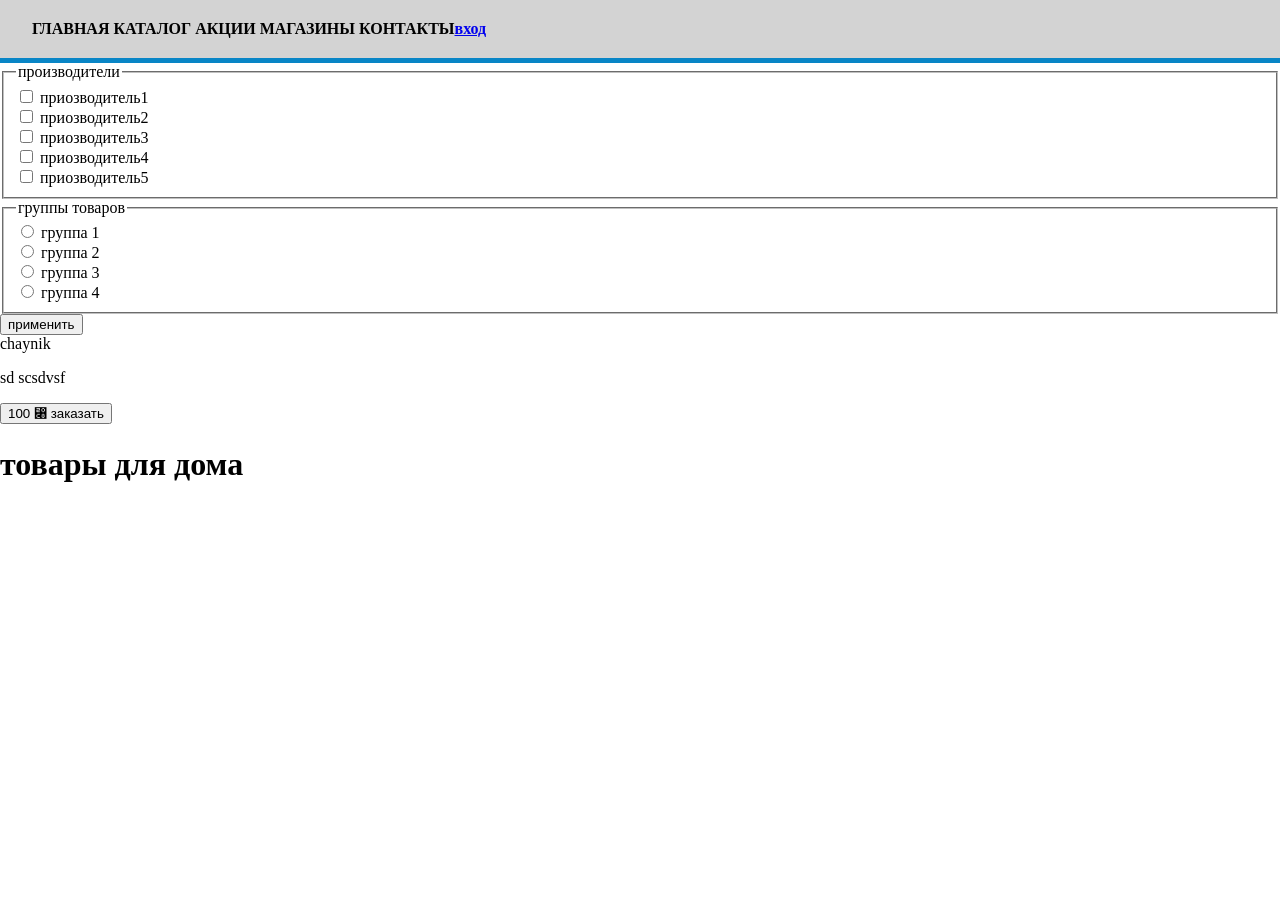
<file: boxmodel/index.html>
<!DOCTYPE html>
<html lang="ru">
<head>
    <meta charset="UTF-8">
    <meta name="viewport" content="width=device-width, initial-scale=1.0">
    <title>интернет магазин</title>
    <link rel="stylesheet" href="style.css">
</head>
<body>
    <header class = "header clearfix">
        <div class="container">
        <nav class = "main-menu">
            <ul>
                <li><a href = "#">главная</a></li>
                <li><a href = "#">каталог</a></li>
                <li><a href = "#"> акции</a></li>
                <li><a href = "#"> магазины</a></li>
                <li><a href = "#">контакты</a></li>
            </ul>
        </nav>
        <div>
            <a href ="#">вход</a>
        </div>
    </div>
    </header>
   <main>
    <aside>
        <form>
            <fieldset>
                <legend>производители</legend>
                <div>
                    <input type = "checkbox" name ="manufacter" id = "manufacter1">
                    <label for="manufacter">приозводитель1</label>
                </div>
                <div>
                    <input type = "checkbox" name ="manufacter" id = "manufacter2">
                    <label for="manufacter">приозводитель2</label>
                </div>
                <div>
                    <input type = "checkbox" name ="manufacter" id = "manufacter3">
                    <label for="manufacter">приозводитель3</label>
                </div>
                <div>
                    <input type = "checkbox" name ="manufacter" id = "manufacter4">
                    <label for="manufacter">приозводитель4</label>
                </div>
                <div>
                    <input type = "checkbox" name ="manufacter" id = "manufacter5">
                    <label for="manufacter">приозводитель5</label>
                </div>
            </fieldset>
            <fieldset>
                <legend>группы товаров</legend>
                <div>
                    <input type = "radio" name = "group" id = "group">
                    <label for="group">группа 1</label>
                </div>
                <div>
                    <input type = "radio" name = "group" id = "group2">
                    <label for="group2">группа 2</label>
                </div>
                <div>
                    <input type = "radio" name = "group" id = "group3">
                    <label for="group3">группа 3</label>
                </div>
                <div>
                    <input type = "radio" name = "group" id = "group4">
                    <label for="group4">группа 4</label>
                </div>
            </fieldset>
            <button>применить</button>
           
        </form>
        <div class ="products-deails">
            <header>chaynik</header>
            <p class = "product-info">
                  sd scsdvsf
            </p>
            <div class = "action">
                <button>
                    <span class = "price"> 100 &#8392;</span>
                    <span class = "buy"> заказать</span>
                </button>
            </div>
        </div> 


    </aside>
    <h1 class = "products-header">товары для дома</h1>
    
</main>

</body>
</html>
</file>
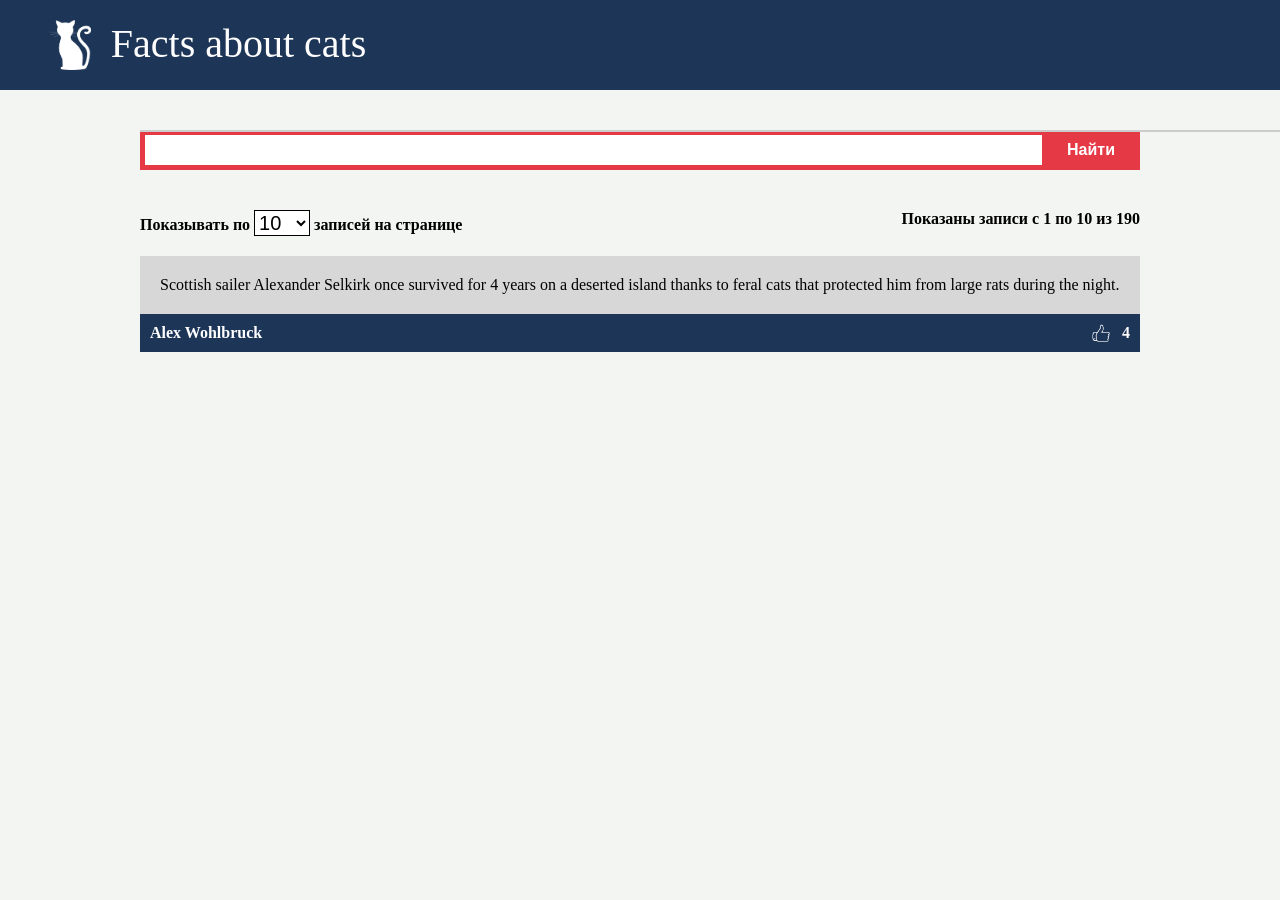
<file: cat-facts/index.html>
<!DOCTYPE html>
<html lang="en">
<head>
    <meta charset="UTF-8">
    <meta name="viewport" content="width=device-width, initial-scale=1.0">
    <title>Cats facts</title>
    <link rel="stylesheet" href="styles.css">
</head>
<body>
    <header class="header">
        <nav>
            <img class="logo" src="images/cat_white.png">
            <div class="title">Facts about cats</div>
        </nav>
    </header>
    <main>
        <div class="container">
            <div class="search-form">
                <input type="text" id="searchField" class="search-field">
                <button class="search-btn">Найти</button>
                <div class="autocomplete-dropdown" id="autocompleteDropdown"></div>
            </div>
            
            <div class="pagination-info">
                <span>
                    Показывать по
                    <select name="per-page" class="per-page-btn">
                        <option>5</option>
                        <option selected>10</option>
                        <option>15</option>
                        <option>20</option>
                        <option>25</option>
                        <option>50</option>
                        <option>100</option>
                    </select>
                    записей на странице
                </span>
                <span class="current-interval-info">
                    Показаны записи с <span class="current-interval-start">1</span> по <span class="current-interval-end">10</span> из <span class="total-count">190</span>
                </span>
            </div>
            <div class="facts-list" data-url="http://cat-facts-api.std-900.ist.mospolytech.ru/facts">
                <div class="facts-list-item">
                    <div class="item-content">
                        Scottish sailer Alexander Selkirk once survived for 4 years on a deserted island thanks to feral cats that protected him
                        from large rats during the night.
                    </div>
                    <div class="item-footer">
                        <div class="author-name">
                            Alex Wohlbruck
                        </div>
                        <div class="upvotes">
                            4
                        </div>
                    </div>
                </div>
            </div>
            <div class="pagination">
            </div>
        </div>
    </main>
    <script src="main.js" defer></script>
</body>
</html>
</file>
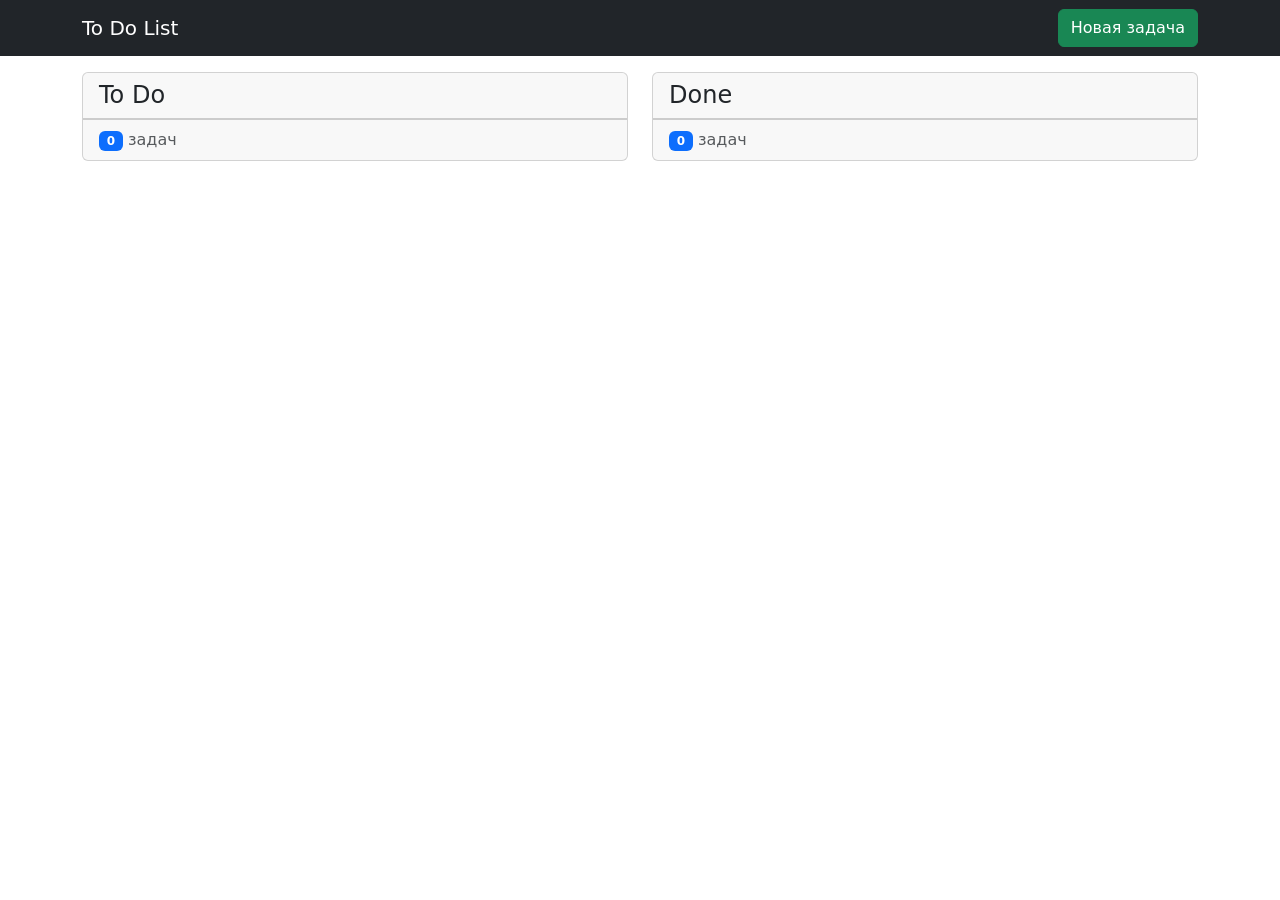
<file: h_w_5/index.html>
<!doctype html>
<html lang="en">

<head>
    <!-- Required meta tags -->
    <meta charset="utf-8">
    <meta name="viewport" content="width=device-width, initial-scale=1">
    <!-- Bootstrap CSS -->
    <link href="https://cdn.jsdelivr.net/npm/bootstrap@5.1.3/dist/css/bootstrap.min.css" rel="stylesheet"
        integrity="sha384-1BmE4kWBq78iYhFldvKuhfTAU6auU8tT94WrHftjDbrCEXSU1oBoqyl2QvZ6jIW3" crossorigin="anonymous">
    <link rel="stylesheet" href="https://stackpath.bootstrapcdn.com/font-awesome/4.7.0/css/font-awesome.min.css">
    <link rel="stylesheet" href="style.css">
    <title>To Do List</title>
</head>

<body>
    <header>
        <nav class="navbar navbar-dark bg-dark">
            <div class="container">
                <a class="navbar-brand" href="#">To Do List</a>
                <button class="btn btn-success" data-bs-toggle="modal" data-bs-target="#ModalAdd">Новая задача</button>
            </div>
        </nav>
    </header>
    <main>
        <div class="container">
            <div class="alerts my-3">
            </div>
            <div class="row">
                <div class="col-md-6 mb-3">
                    <div class="card">
                        <div class="card-header">
                            <h4 class="mb-0">To Do</h4>
                        </div>
                        <div class="card-body p-0">
                            <ul id="to-do-list" class="list-group list-group-flush">
                            </ul>
                        </div>
                        <div class="card-footer">
                            <span class="badge bg-primary tasks-counter">0</span> <span class="text-muted">задач</span>
                        </div>
                    </div>
                </div>
                <div class="col-md-6 mb-3">
                    <div class="card">
                        <div class="card-header">
                            <h4 class="mb-0">Done</h4>
                        </div>
                        <div class="card-body p-0">
                            <ul id="done-list" class="list-group list-group-flush">
                            </ul>
                        </div>
                        <div class="card-footer">
                            <span class="badge bg-primary tasks-counter">0</span> <span class="text-muted">задач</span>
                        </div>
                    </div>
                </div>
            </div>
        </div>
    </main>
    <!-- Modal -->
    <div class="modal" tabindex="-1" id="ModalAdd">
        <div class="modal-dialog">
            <div class="modal-content">
                <div class="modal-header">
                    <h5 class="modal-title">Добавление задачи</h5>
                    <button type="button" class="btn-close" data-bs-dismiss="modal" aria-label="Close"></button>
                </div>
                <div class="modal-body">
                    <form class="mt-3 mt-lg-0">
                        <div class="mb-3">
                            <label class="form-label">Название задачи</label>
                            <input class="form-control" type="text" name="taskName"
                                placeholder="Введите название задачи">
                        </div>
                        <div class="mb-3">
                            <label class="form-label">Описание задачи</label>
                            <textarea class="form-control" name="taskDesc"
                                placeholder="Введите описание сообщения"></textarea>
                        </div>
                        <div class="mb-3">
                            <label class="form-label">Состояние</label>
                            <select class="form-select" aria-label="TaskState" name="taskState">
                                <option value="to-do" selected>ToDo</option>
                                <option value="done">Done</option>
                            </select>
                        </div>
                    </form>
                </div>
                <div class="modal-footer">
                    <button type="button" class="btn btn-secondary" data-bs-dismiss="modal">Отмена</button>
                    <button type="button" class="btn btn-primary" id="task_add"
                        data-bs-dismiss="modal">Добавить</button>
                </div>
            </div>
        </div>
    </div>
    <div class="modal" tabindex="-1" id="ModalEdit">
        <div class="modal-dialog">
            <div class="modal-content">
                <div class="modal-header">
                    <h5 class="modal-title">Редактирование задачи</h5>
                    <button type="button" class="btn-close" data-bs-dismiss="modal" aria-label="Close"></button>
                </div>
                <div class="modal-body">
                    <form class="mt-3 mt-lg-0">
                        <div class="mb-3">
                            <label class="form-label">Название задачи</label>
                            <input class="form-control" type="text" name="taskName"
                                placeholder="Введите название задачи">
                        </div>
                        <div class="mb-3">
                            <label class="form-label">Описание задачи</label>
                            <textarea class="form-control" name="taskDesc"
                                placeholder="Введите описание сообщения"></textarea>
                        </div>
                        <div class="mb-3">
                            <label class="form-label">Состояние</label>
                            <select class="form-select" aria-label="TaskState" name="taskState">
                                <option value="to-do" selected>ToDo</option>
                                <option value="done">Done</option>
                            </select>
                        </div>
                    </form>
                </div>
                <div class="modal-footer">
                    <button type="button" class="btn btn-secondary" data-bs-dismiss="modal">Отмена</button>
                    <button type="button" class="btn btn-primary" id="task_edit"
                        data-bs-dismiss="modal">Сохранить</button>
                </div>
            </div>
        </div>
    </div>
    <div class="modal" tabindex="-1" id="ModalView">
        <div class="modal-dialog">
            <div class="modal-content">
                <div class="modal-header">
                    <h5 class="modal-title">Просмотр задачи</h5>
                    <button type="button" class="btn-close" data-bs-dismiss="modal" aria-label="Close"></button>
                </div>
                <div class="modal-body">
                    <form class="mt-3 mt-lg-0">
                        <div class="mb-3">
                            <label class="form-label">Название задачи</label>
                            <input class="form-control" type="text" name="taskName"
                                placeholder="Введите название задачи" disabled>
                        </div>
                        <div class="mb-3">
                            <label class="form-label">Описание задачи</label>
                            <textarea class="form-control" name="taskDesc" placeholder="Введите описание сообщения"
                                disabled></textarea>
                        </div>
                        <div class="mb-3">
                            <label class="form-label">Состояние</label>
                            <select class="form-select" aria-label="TaskState" name="taskState" disabled>
                                <option value="to-do" selected>ToDo</option>
                                <option value="done">Done</option>
                            </select>
                        </div>
                    </form>
                </div>
                <div class="modal-footer">
                    <button type="button" class="btn btn-secondary" data-bs-dismiss="modal">Отмена</button>
                </div>
            </div>
        </div>
    </div>
    <div class="modal" tabindex="-1" id="ModalDelete">
        <div class="modal-dialog">
            <div class="modal-content">
                <div class="modal-header">
                    <h5 class="modal-title">Просмотр задачи</h5>
                    <button type="button" class="btn-close" data-bs-dismiss="modal" aria-label="Close"></button>
                </div>
                <div class="modal-body">
                    <form class="mt-3 mt-lg-0">
                        <div class="mb-3">
                            <label class="form-label">Название задачи</label>
                            <input class="form-control" type="text" name="taskName"
                                placeholder="Введите название задачи" disabled>
                        </div>
                        <div class="mb-3">
                            <label class="form-label">Описание задачи</label>
                            <textarea class="form-control" name="taskDesc" placeholder="Введите описание сообщения"
                                disabled></textarea>
                        </div>
                        <div class="mb-3">
                            <label class="form-label">Состояние</label>
                            <select class="form-select" aria-label="TaskState" name="taskState" disabled>
                                <option value="to-do" selected>ToDo</option>
                                <option value="done">Done</option>
                            </select>
                        </div>
                    </form>
                </div>
                <div class="modal-footer">
                    <button type="button" class="btn btn-secondary" data-bs-dismiss="modal">Отмена</button>
                    <button type="button" class="btn btn-primary" id="task_delete" data-bs-dismiss="modal">Подтвердить
                        удаление</button>
                </div>
            </div>
        </div>
    </div>
    <!-- Templates -->
    <template id="alert-template">
        <div class="alert alert-dismissible fade show" role="alert">
            <span class="msg">
                <strong>Holy guacamole!</strong> You should check in on some of those fields below.
            </span>
            <button type="button" class="btn-close" data-bs-dismiss="alert" aria-label="Close"></button>
        </div>
    </template>
    <template id="task-template">
        <li class="task list-group-item d-flex">
            <div class="me-auto">
                <span class="task-name">Название задачи</span>
            </div>
            <div class="actions invisible">
                <a class="move-btn move-to-do" title="Переместить в колонку To Do">
                    <i class="fas fa-arrow-left"></i>
                </a>
                <a data-bs-toggle="modal" data-bs-target="#ModalView" data-action="show" title="Посмотреть">
                    <i class="fas fa-eye"></i>
                </a>
                <a data-bs-toggle="modal" data-bs-target="#ModalEdit" data-action="edit" title="Редактировать">
                    <i class="fas fa-edit"></i>
                </a>
                <a data-bs-toggle="modal" data-bs-target="#ModalDelete" title="Удалить">
                    <i class="fas fa-trash-o"></i>
                </a>
                <a class="move-btn move-done" title="Переместить в колонку Done">
                    <i class="fas fa-arrow-right"></i>
                </a>
            </div>
        </li>
    </template>
    <script src="https://cdn.jsdelivr.net/npm/bootstrap@5.1.3/dist/js/bootstrap.bundle.min.js"
        integrity="sha384-ka7Sk0Gln4gmtz2MlQnikT1wXgYsOg+OMhuP+IlRH9sENBO0LRn5q+8nbTov4+1p"
        crossorigin="anonymous"></script>
    <script defer src="main.js"></script>
</body>

</html>
</file>
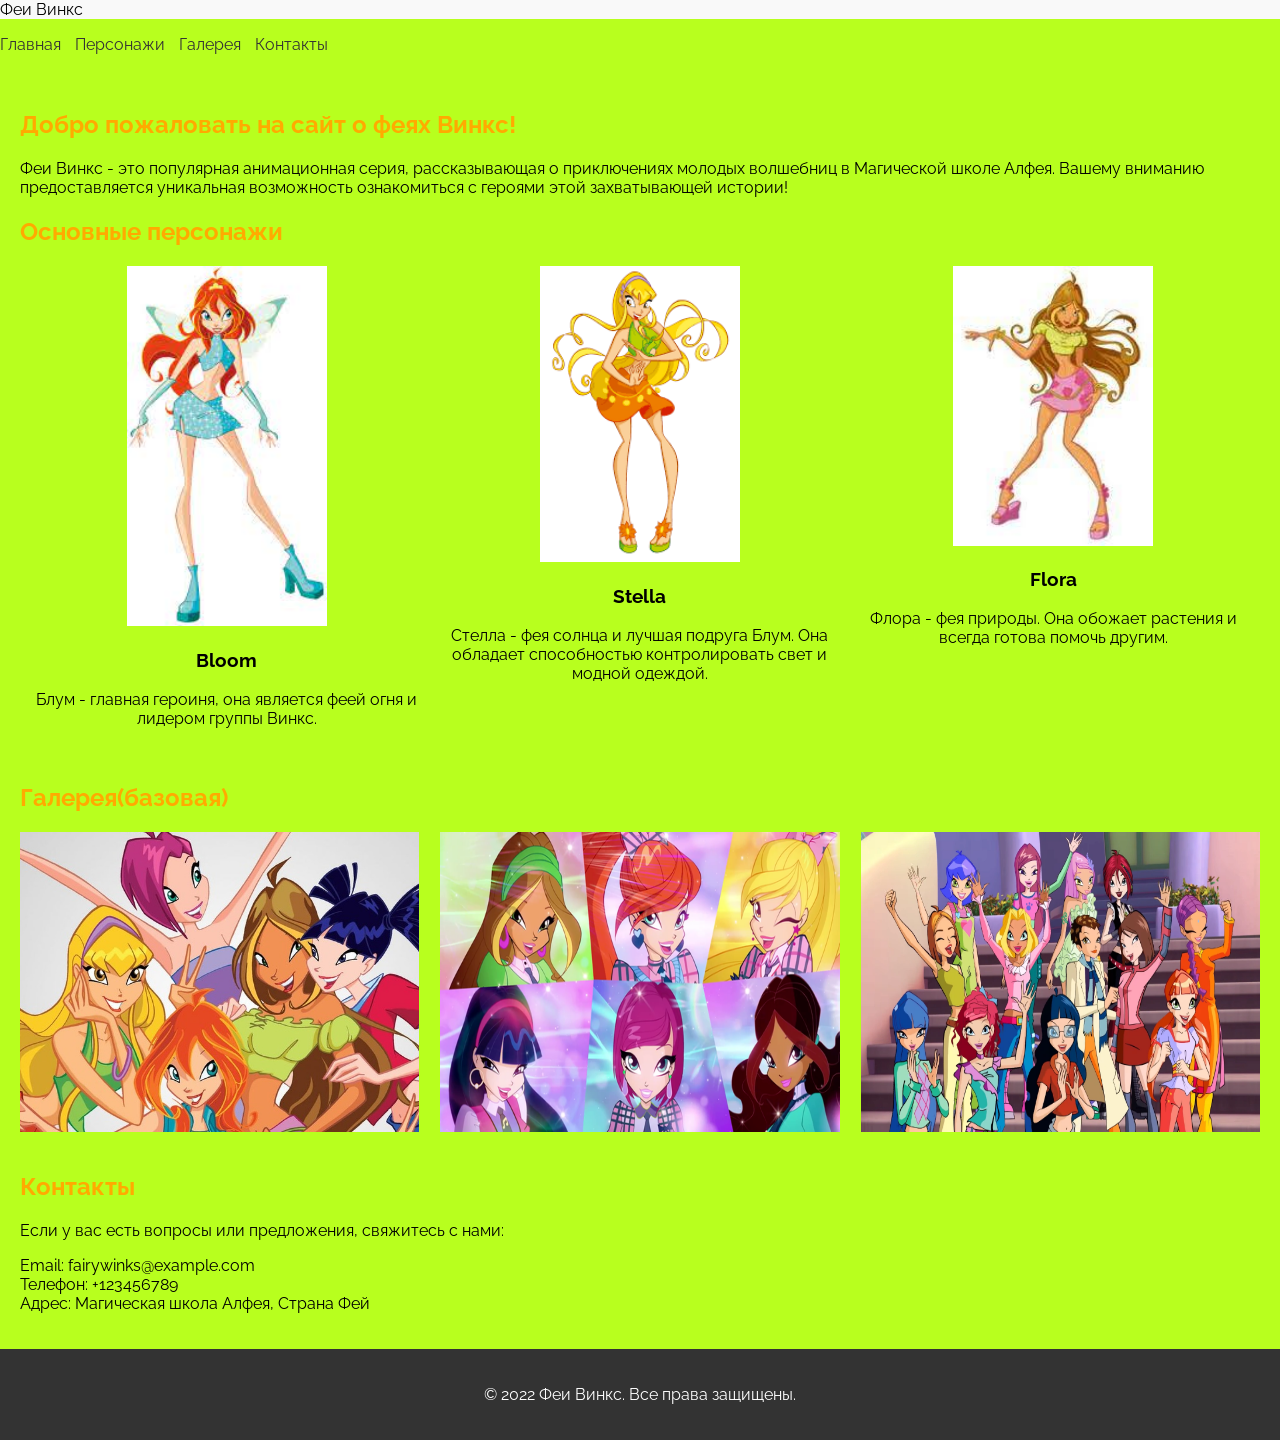
<file: homelaba3/index.html>
<!DOCTYPE html>
<html lang="ru">
<head>
    <meta charset="UTF-8">
    <meta name="viewport" content="width=device-width, initial-scale=1.0">
    <title>Winx</title>
    <link href="https://fonts.googleapis.com/css2?family=Noto+Sans+Glagolitic&family=Raleway:ital,wght@0,100;1,100&family=Ubuntu+Mono:ital@1&display=swap" rel="stylesheet">
    <link rel="stylesheet" href="style.css">  
    <link rel="stylesheet" href="print.css" media="print">
  
    
</head>
<body>
 
    <header>Феи Винкс</header>
    <nav> 
    <!--элемент <nav> определяет отдельную секцию документа, назначение которой 
        oбозначение ссылок навигации (как внутри текущего документа,
     так и ведущих на другую страницу). В качестве примера такой секции можно привести меню, якорные ссылки.-->
        <ul><!--элемент «Неупорядоченный список» -->

            <!--<li> используется для создания элементов списка.-->
                <li><a href="laba3.html">Главная</a></li>
                <li><a href="characters.html">Персонажи</a></li>
                <li><a href="gallery.html">Галерея</a></li>
                <li><a href="contact.html">Контакты</a></li>
        </ul>
    </nav>
    <main>

        <!-- Здесь будет содержимое каждой страницы -->
        <section>
            <h2>Добро пожаловать на сайт о феях Винкс!</h2>
            <p>Феи Винкс - это популярная анимационная серия, рассказывающая о приключениях молодых волшебниц в Магической школе Алфея. Вашему вниманию предоставляется уникальная возможность ознакомиться с героями этой захватывающей истории!</p>
          </section>
          <section>
            <h2>Основные персонажи</h2>
            <ul class="character-list">
              <li>
                <img src="bloom.jpg" alt="Bloom">
                <h3>Bloom</h3>
                <p>Блум - главная героиня, она является феей огня и лидером группы Винкс.</p>
              </li>
              <li>
                <img src="stella.jpg" alt="Stella">
                <h3>Stella</h3>
                <p>Стелла - фея солнца и лучшая подруга Блум. Она обладает способностью контролировать свет и модной одеждой.</p>
              </li>
              <li>
                <img src="flora.jpg" alt="Flora">
                <h3>Flora</h3>
                <p>Флора - фея природы. Она обожает растения и всегда готова помочь другим.</p>
              </li>
            </ul>
          </section>
          <section>
            <h2>Галерея(базовая)</h2>
            <div class="gallery">
              <img src="gallery1.jpg" alt="Image 1">
              <img src="gallery2.jpg" alt="Image 2">
              <img src="gallery3.jpg" alt="Image 3">
              <!-- Добавьте остальные изображения -->
            </div>
          </section>
          <section>
            <h2>Контакты</h2>
            <p>Если у вас есть вопросы или предложения, свяжитесь с нами:</p>
            <ul class="contact-list">
              <li>Email: fairywinks@example.com</li>
              <li>Телефон: +123456789</li>
              <li>Адрес: Магическая школа Алфея, Страна Фей</li>
            </ul>
          </section>


      </main>
    
      <footer><!-- <footer> представляет собой нижний колонтитул (футер, подвал) для своег
        о ближайшего секционного контента или секционного корня. Футер обычно содержит
         информацию об авторе раздела,информацию об авторском праве или ссылки на связанные документы.-->
        <p>© 2022 Феи Винкс. Все права защищены.</p>
      </footer>
    </body>
    </html>
</file>
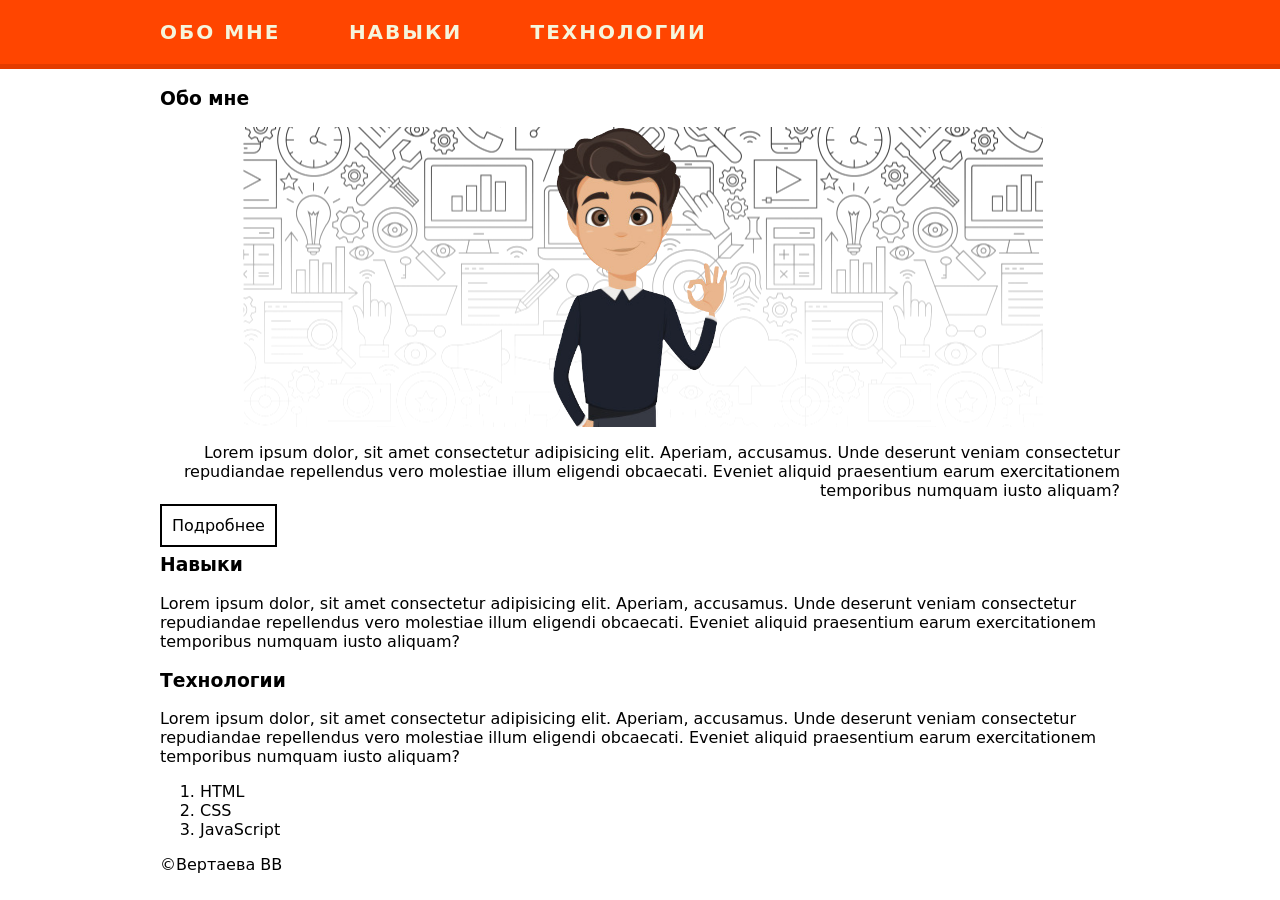
<file: lab1/index.html>
<!DOCTYPE html>
<html lang="ru">

<head>
    <meta charset="utf-8">
    <title>Веб-разработчик</title>
    <link rel="stylesheet" href="style.css">
</head>

<!--при разметке полей учитывать, что есть еще внешние (margin) и внутренние отступы-->
<body>
    <header class="header">
        <!--div - универсальный кирпичик, в нем может быть все, что угодно-->
        <div class="container">
            <nav class="main-menu">
                <ul>
                    <li><a href="#about">Обо мне</a></li> <!--якорные ссылки-->
                    <li><a href="#skills">Навыки</a></li>
                    <li><a href="#tech">Технологии</a></li>
                </ul>
            </nav>
        </div>
    </header>

    <main> <!--все, что тут в стилях (main style = " "), имеет наивысший приоритет-->

        <div class="container">

            <section id = "about"> <!--добавляем идентификатор, чтобы в меню добавить ссылочки-->
                <h3>Обо мне</h3>
                <figure class = "avatar">
                <img src  = "images/person.png" alt = "Person">
            </figure>
                <p style="text-align: right;">Lorem ipsum dolor, sit amet consectetur adipisicing elit. Aperiam, accusamus.
                    Unde deserunt veniam consectetur repudiandae repellendus vero molestiae illum
                    eligendi obcaecati. Eveniet aliquid praesentium earum exercitationem temporibus
                    numquam iusto aliquam?</p>
            </section>
<a class = "btn" href>Подробнее</a>
            <section id = "skills">
                <h3>Навыки</h3>
                <p>Lorem ipsum dolor, sit amet consectetur adipisicing elit. Aperiam, accusamus.
                    Unde deserunt veniam consectetur repudiandae repellendus vero molestiae illum
                    eligendi obcaecati. Eveniet aliquid praesentium earum exercitationem temporibus
                    numquam iusto aliquam?</p>
            </section>
            
            <section id = "tech">
                <h3>Технологии</h3>
                <p>Lorem ipsum dolor, sit amet consectetur adipisicing elit. Aperiam, accusamus.
                    Unde deserunt veniam consectetur repudiandae repellendus vero molestiae illum
                    eligendi obcaecati. Eveniet aliquid praesentium earum exercitationem temporibus
                    numquam iusto aliquam?</p>
                <ol>
                    <li>HTML</li>
                    <li>CSS</li>
                    <li>JavaScript</li>
                </ol>
                <!--чтобы сгенерить список быстро пишем ol>li*3 и нажимаем enter-->
                <!-- это div с 3 секциями внутри: div>section*3 -->
            </section>

        </div>

    </main>
    <footer>
        <div class = "container">
            &copy;Вертаева ВВ
        </div>
       
    </footer>

</body>

</html>
</file>
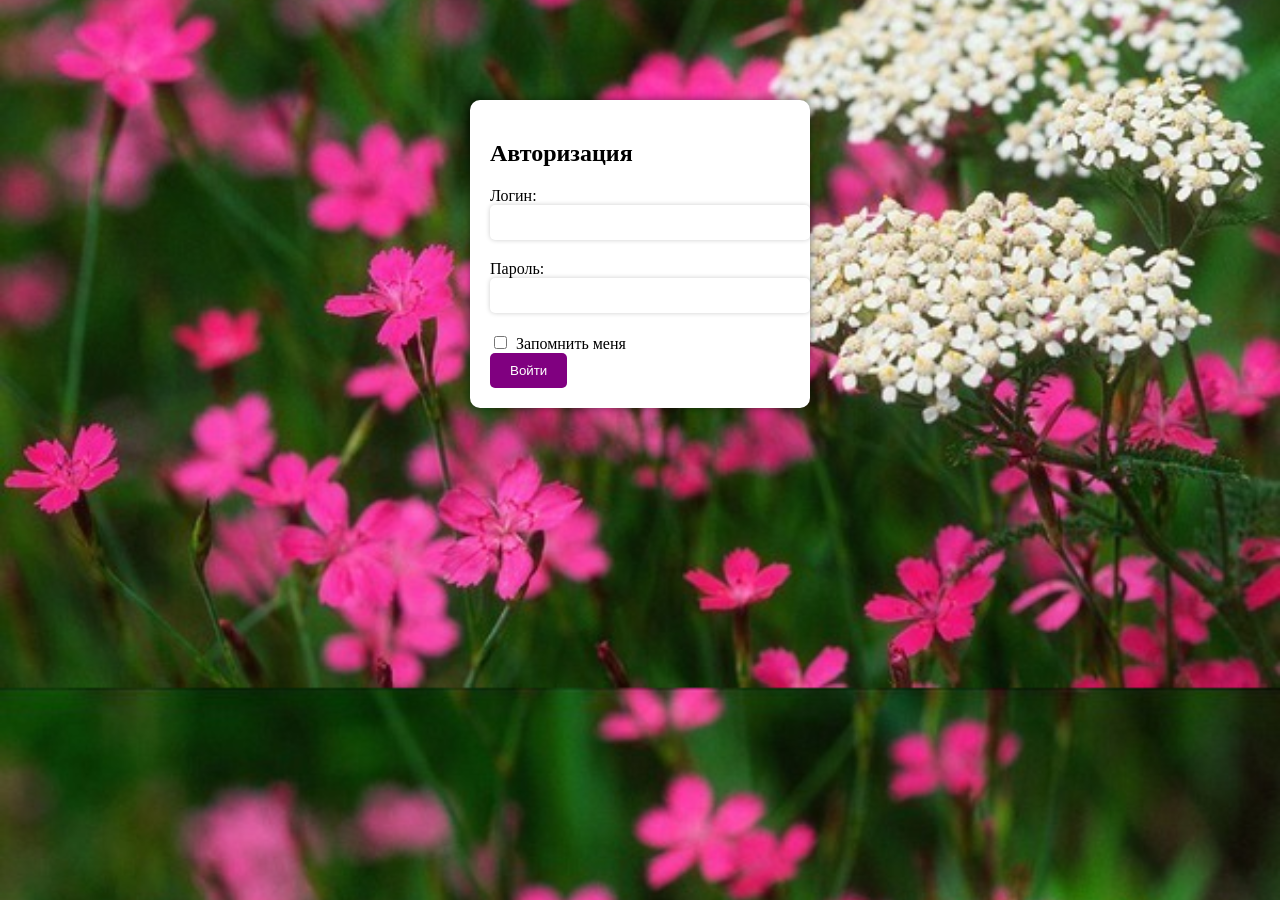
<file: lab2_1/index.html>
<!DOCTYPE html>
<html>
<head>
 <title>Форма аутентификации</title>
 <link rel="stylesheet" href="style.css">
</head>
<body>
 <form>
  <h2>Авторизация</h2>
  <label for="username">Логин:</label><br>
  <input type="text" id="username" name="username"><br>
  <label for="password">Пароль:</label><br>
  <input type="password" id="password" name="password"><br>
  <input type="checkbox" id="remember" name="remember">
  <label for="remember">Запомнить меня</label><br>
  <input type="submit" value="Войти">
 </form>
</body>
</html>
</file>
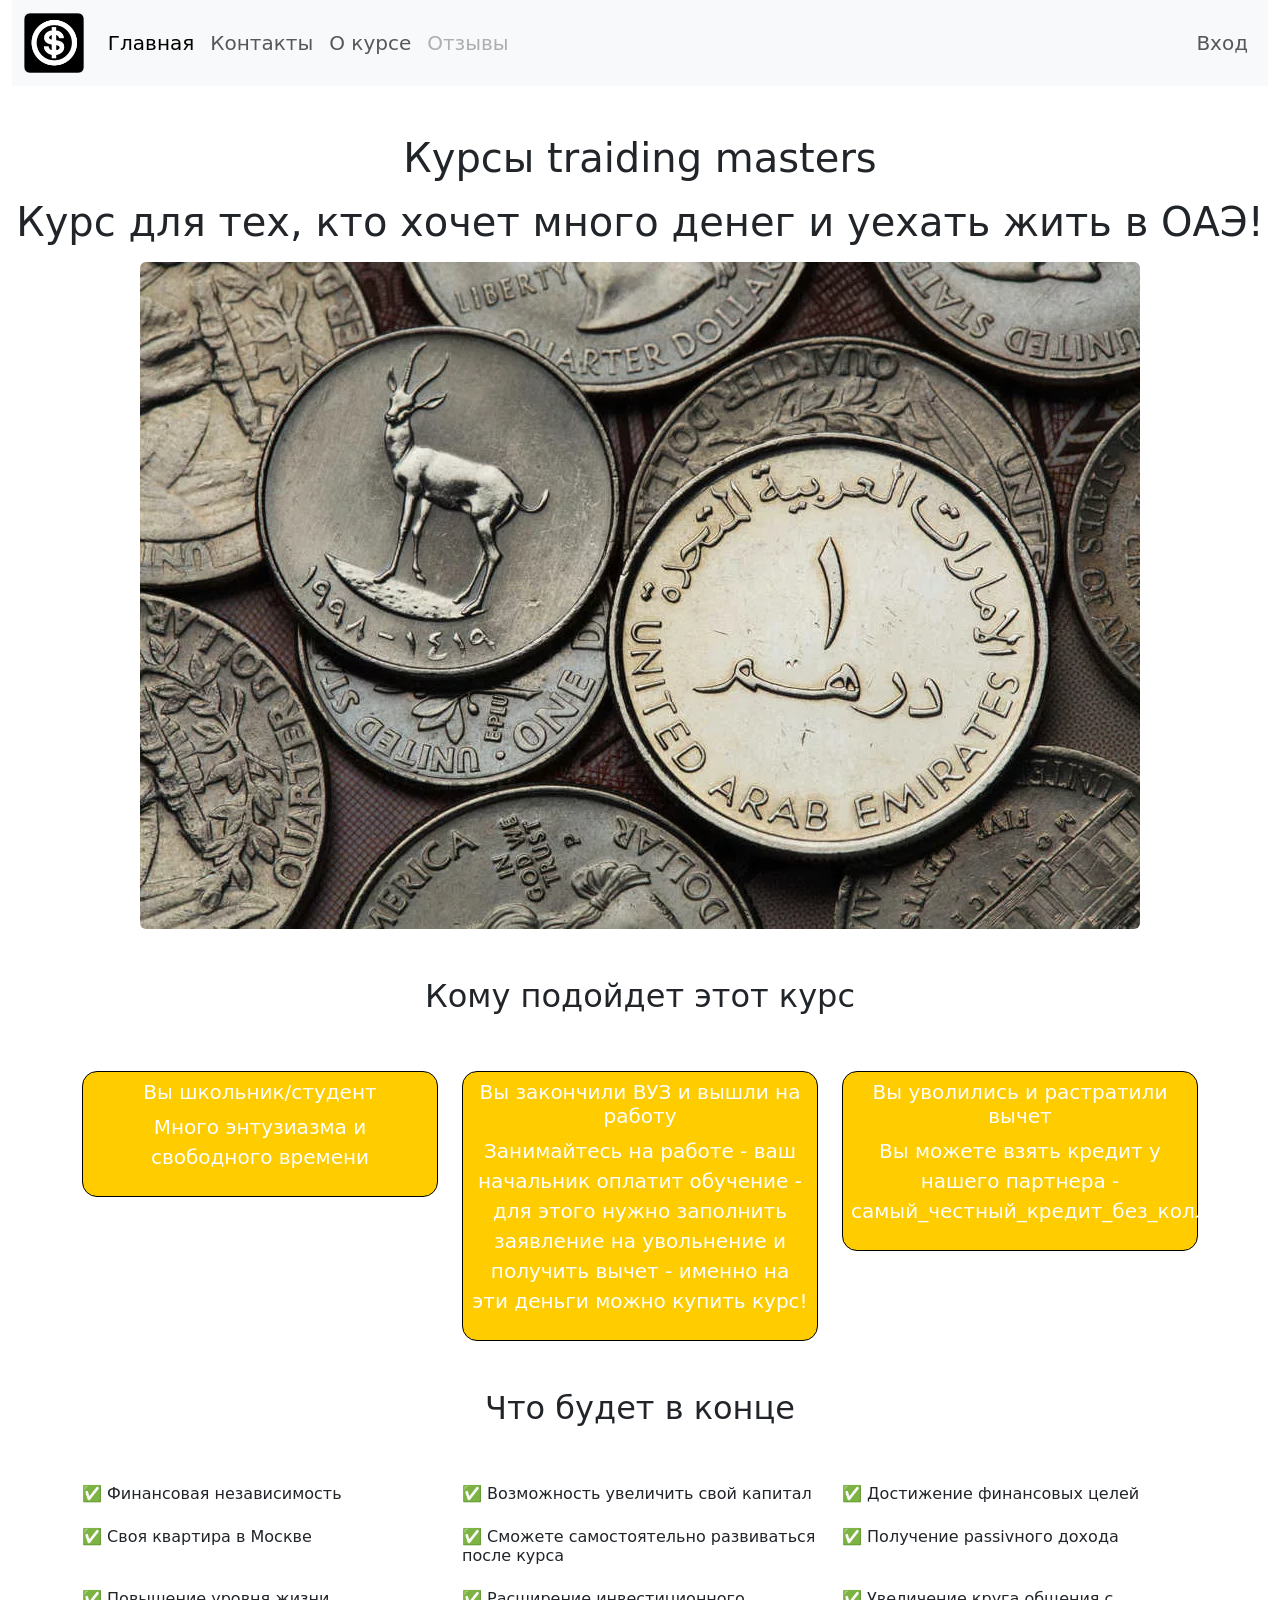
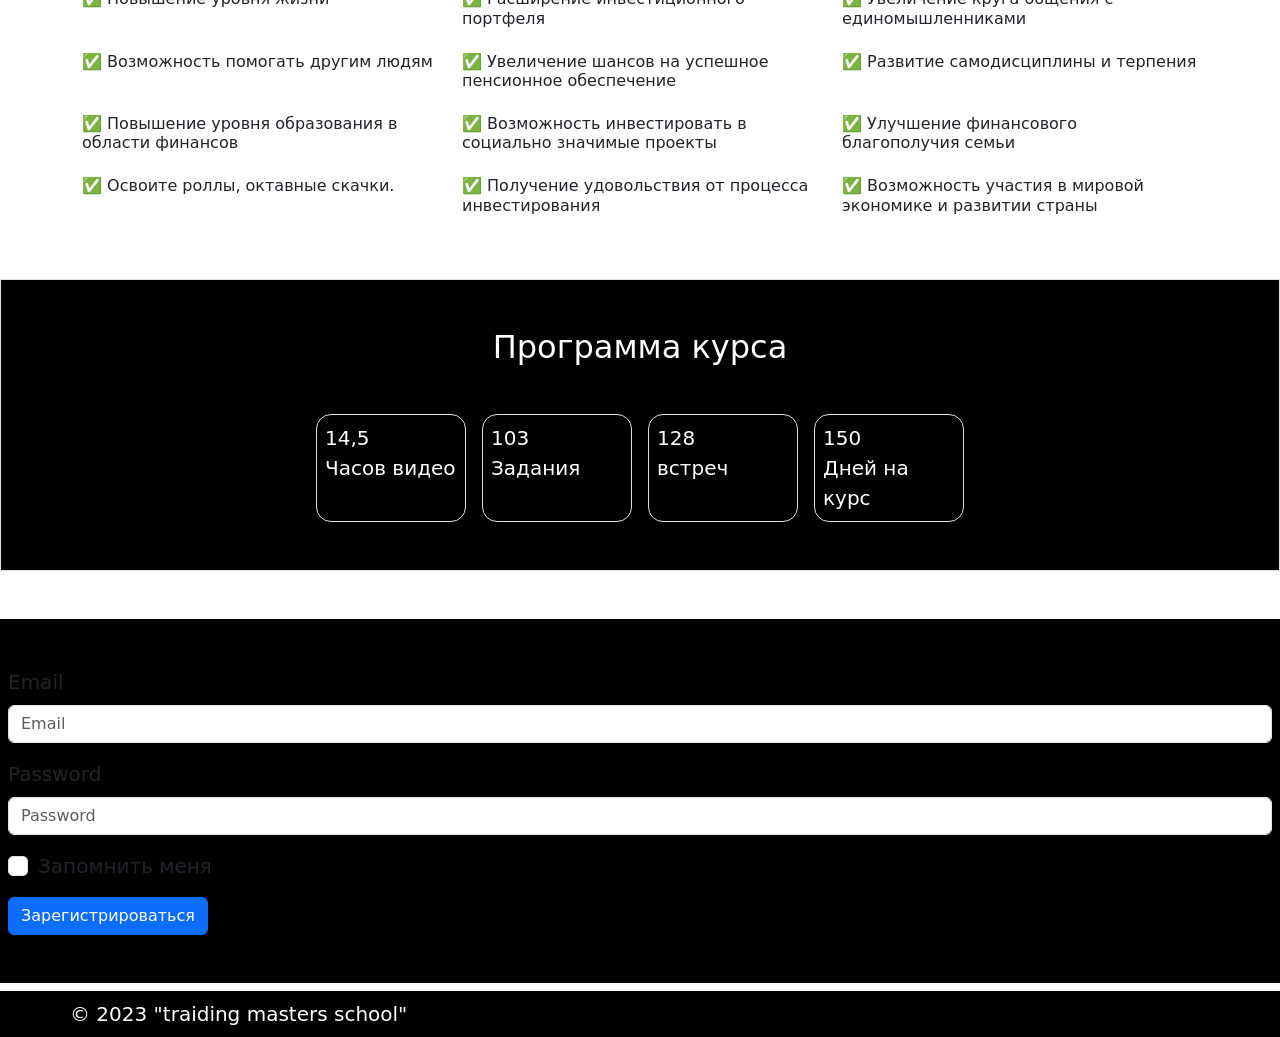
<file: lab6/index.html>
<!DOCTYPE html>
<html lang="en">
<head>
    <meta charset="utf-8">
    <meta name="viewport" content="width=device-width, initial-scale=1">
    <title>traiding masters school</title>
    <link href="https://cdn.jsdelivr.net/npm/bootstrap@5.0.2/dist/css/bootstrap.min.css" rel="stylesheet" integrity="sha384-EVSTQN3/azprG1Anm3QDgpJLIm9Nao0Yz1ztcQTwFspd3yD65VohhpuuCOmLASjC" crossorigin="anonymous">
    <link rel="preconnect" href="https://fonts.googleapis.com">
    <link rel="preconnect" href="https://fonts.gstatic.com" crossorigin>
    <link href="https://fonts.googleapis.com/css2?family=PT+Sans:ital,wght@0,700;1,700&family=Raleway:wght@100;300&family=Roboto&family=Roboto+Slab&display=swap" rel="stylesheet">
    <link rel="stylesheet" href="style.css">

</head>
<body>
    <header class="sticky-top">
        <div class="container-fluid">
            <nav class="navbar navbar-expand-lg navbar-light bg-light">
                <div class="container-fluid">
                    <a href="#" class="navbar-brand">
                        <img src="images/2.png" height="60" alt="CoolBrand">
                    </a>
                    <button type="button" class="navbar-toggler" data-bs-toggle="collapse" data-bs-target="#navbarCollapse">
                        <span class="navbar-toggler-icon"></span>
                    </button>
                    <div class="collapse navbar-collapse" id="navbarCollapse">
                        <div class="navbar-nav">
                            <a href="#" class="nav-item nav-link active">Главная</a>
                            <a href="#" class="nav-item nav-link">Контакты</a>
                            <a href="#" class="nav-item nav-link">О курсе</a>
                            <a href="#" class="nav-item nav-link disabled" tabindex="-1">Отзывы</a>
                        </div>
                        <div class="navbar-nav ms-auto">
                            <a href="#" class="nav-item nav-link">Вход</a>
                        </div>
                    </div>
                </div>
            </nav>
        </div>
    </header>
    <main>
        <section class="product-name">
        <div class="container-fluid">
                <div class="row">
                    <div class="col-md-12 my-5 text-center col-sm text-center">
                    <h1>
                        <p>Курсы traiding masters</p>
                        <p>Курс для тех, кто хочет много денег и уехать жить в ОАЭ!</p>
                    </h1>
                    <img src="images/1.png" class="rounded" alt="1">
                    </div>
                </div>
            </div>
            </section>

            <section class="product-info">
                    <div class="container text-center">
                        <div class="row">
                        <h2>Кому подойдет этот курс</h2>
                        <div class="col-md-4 mt-5">
                            <div class="content-1 border border-black text-white p-2">
                                <h5>Вы школьник/студент</h5>
                                <p>Много энтузиазма и свободного времени</p>
                            </div>
                        </div>
                        <div class="col-md-4 mt-5">
                            <div class="content-2 border border-black text-white p-2">
                                <h5>Вы закончили ВУЗ и вышли на работу</h5>
                                <p>Занимайтесь на работе - ваш начальник оплатит обучение - для этого нужно заполнить заявление на увольнение и получить вычет - именно на эти деньги можно купить курс!</p>
                            </div>
                        </div>
                        <div class="col-md-4 mt-5">
                            <div class="content-3 border border-black text-white p-2">
                                <h5>Вы уволились и растратили вычет</h5>
                                <p>Вы можете взять кредит у нашего партнера - самый_честный_кредит_без_коллекторов_ру</p>
                            </div>
                        </div>
                    </div>
                </div>
            </section>

            <section class="product-info-2">
                <div class="container mt-5">
                    <div class="row">
                        <h2 class="text-center mb-5">Что будет в конце</h2>
                        <div class="col-md-4 my-2">
                            <h6> &#9989; Финансовая независимость</h6>
                        </div>
                        <div class="col-md-4 my-2">
                            <h6> &#9989; Возможность увеличить свой капитал</h6>
                        </div>
                        <div class="col-md-4 my-2">
                            <h6> &#9989; Достижение финансовых целей</h6>
                        </div>
                        <div class="col-md-4 my-2">
                            <h6> &#9989; Своя квартира в Москве</h6>
                        </div>
                        <div class="col-md-4 my-2">
                            <h6> &#9989; Сможете самостоятельно развиваться после курса</h6>
                        </div>
                        <div class="col-md-4 my-2">
                            <h6> &#9989; Получение passivного дохода</h6>
                        </div>
                        <div class="col-md-4 my-2">
                            <h6> &#9989; Повышение уровня жизни</h6>
                        </div>
                        <div class="col-md-4 my-2">
                            <h6> &#9989; Расширение инвестиционного портфеля</h6>
                        </div>
                        <div class="col-md-4 my-2">
                            <h6> &#9989; Увеличение круга общения с единомышленниками</h6>
                        </div>
                        <div class="col-md-4 my-2">
                            <h6> &#9989; Возможность помогать другим людям</h6>
                        </div>
                        <div class="col-md-4 my-2">
                            <h6> &#9989; Увеличение шансов на успешное пенсионное обеспечение</h6>
                        </div>
                        <div class="col-md-4 my-2">
                            <h6> &#9989; Развитие самодисциплины и терпения</h6>
                        </div>
                        <div class="col-md-4 my-2">
                            <h6> &#9989; Повышение уровня образования в области финансов</h6>
                        </div>
                        <div class="col-md-4 my-2">
                            <h6> &#9989; Возможность инвестировать в социально значимые проекты</h6>
                        </div>
                        <div class="col-md-4 my-2">
                            <h6> &#9989; Улучшение финансового благополучия семьи</h6>
                        </div>
                        <div class="col-md-4 my-2">
                            <h6> &#9989; Освоите роллы, октавные скачки.</h6>
                        </div>
                        <div class="col-md-4 my-2">
                            <h6> &#9989; Получение удовольствия от процесса инвестирования
                            </h6>
                        </div>
                        <div class="col-md-4 my-2">
                            <h6> &#9989; Возможность участия в мировой экономике и развитии страны</h6>
                        </div>
                    </div>
                </div>
            </section>

            <section class="course-programme">
                <div class="container-pr mt-5 p-5 border d-flex justify-content-center">
                    <div class="row justify-content-center">
                        <h2 class="text-center mb-5 text-white">Программа курса</h2>
                        <div class="content-pr col-md-3 p-2 mx-2 border text-white col-sm-6">
                            <p class="mb-0">14,5</p>
                            <p class="mb-0">Часов видео</p>
                        </div>
                        <div class="content-pr col-md-3 p-2 mx-2 border text-white col-sm-6">
                            <p class="mb-0">103</p>
                            <p class="mb-0">Задания</p>
                        </div>
                        <div class="content-pr col-md-3 p-2 mx-2 border text-white col-sm-6">
                            <p class="mb-0">128</p>
                            <p class="mb-0">встреч</p>
                        </div>
                        <div class="content-pr col-md-3 p-2 mx-2 border text-white col-sm-6">
                            <p class="mb-0">150</p>
                            <p class="mb-0">Дней на курс</p>
                        </div>
                    </div>
                    <!-- <button type="button">Записаться на курс</button> -->
                </div>
            </section>

            <form class="mt-5 py-5 px-2">
                <div class="mb-3">
                    <label class="form-label" for="inputEmail">Email</label>
                    <input type="email" class="form-control" id="inputEmail" placeholder="Email">
                </div>
                <div class="mb-3">
                    <label class="form-label" for="inputPassword">Password</label>
                    <input type="password" class="form-control" id="inputPassword" placeholder="Password">
                </div>
                <div class="mb-3">
                    <div class="form-check">
                        <input class="form-check-input" type="checkbox" id="checkRemember">
                        <label class="form-check-label" for="checkRemember">Запомнить меня</label>
                    </div>
                </div>
                <button type="submit" class="btn btn-primary">Зарегистрироваться</button>
            </form>
    </main>
    <script src="https://cdn.jsdelivr.net/npm/bootstrap@5.0.2/dist/js/bootstrap.bundle.min.js" integrity="sha384-MrcW6ZMFYlzcLA8Nl+NtUVF0sA7MsXsP1UyJoMp4YLEuNSfAP+JcXn/tWtIaxVXM" crossorigin="anonymous"></script>
</body>

<footer class="footer mt-2 p-2 text-white">
    
    <div class="container p-0">
        &copy; 2023 "traiding masters school"
    </div>
</footer>
</html>
</file>
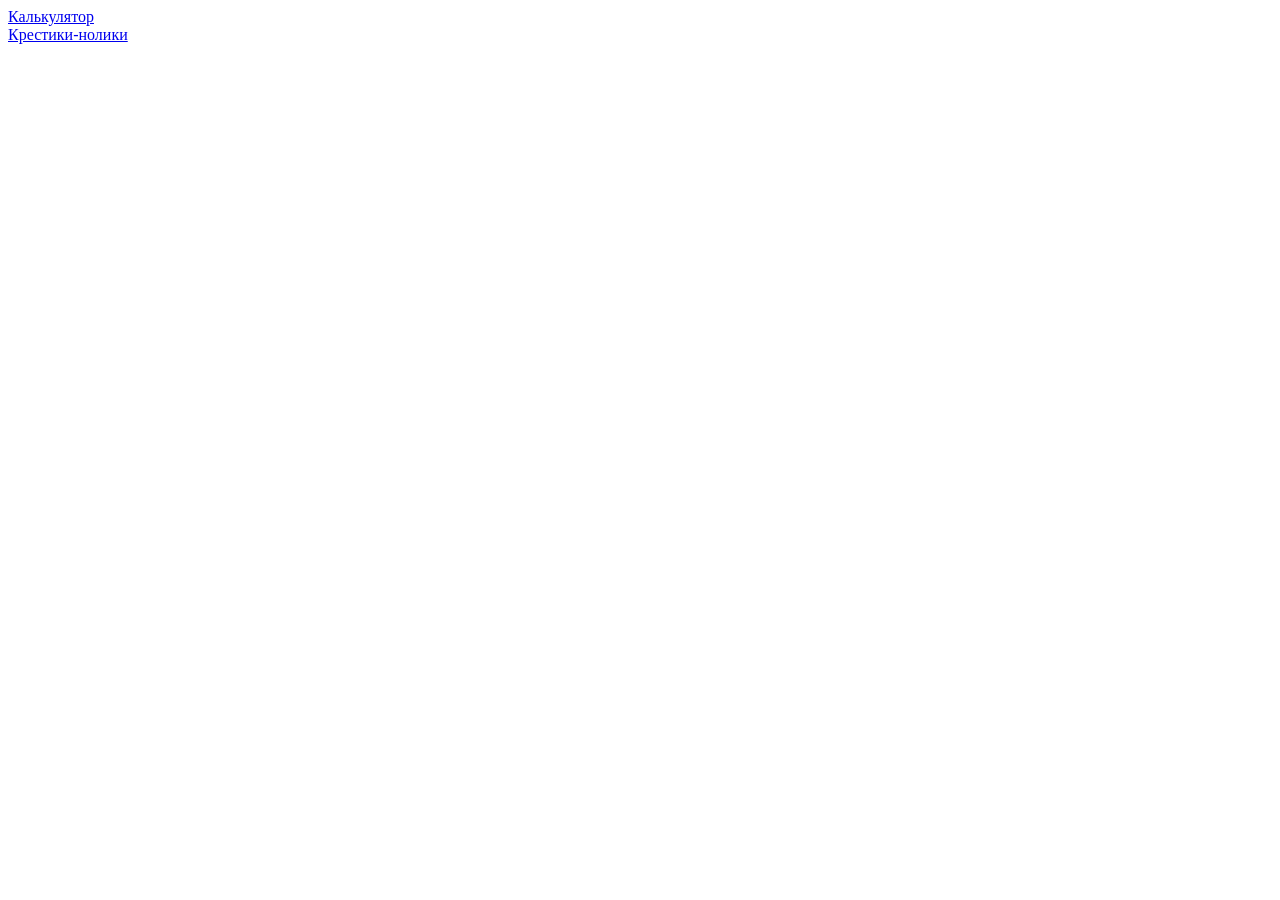
<file: lab_4/index.html>
<!DOCTYPE html>
<html lang="en">
<head>
    <meta charset="UTF-8">
    <meta name="viewport" content="width=device-width, initial-scale=1.0">
    <title>lab_4</title>
</head>
<body>
    <div> <a href="calc/calc.html"> Калькулятор </a> </div>
    <div> <a href="tic-tac-toe/ttt.html"> Крестики-нолики </a> </div>
</body>
</html>
</file>
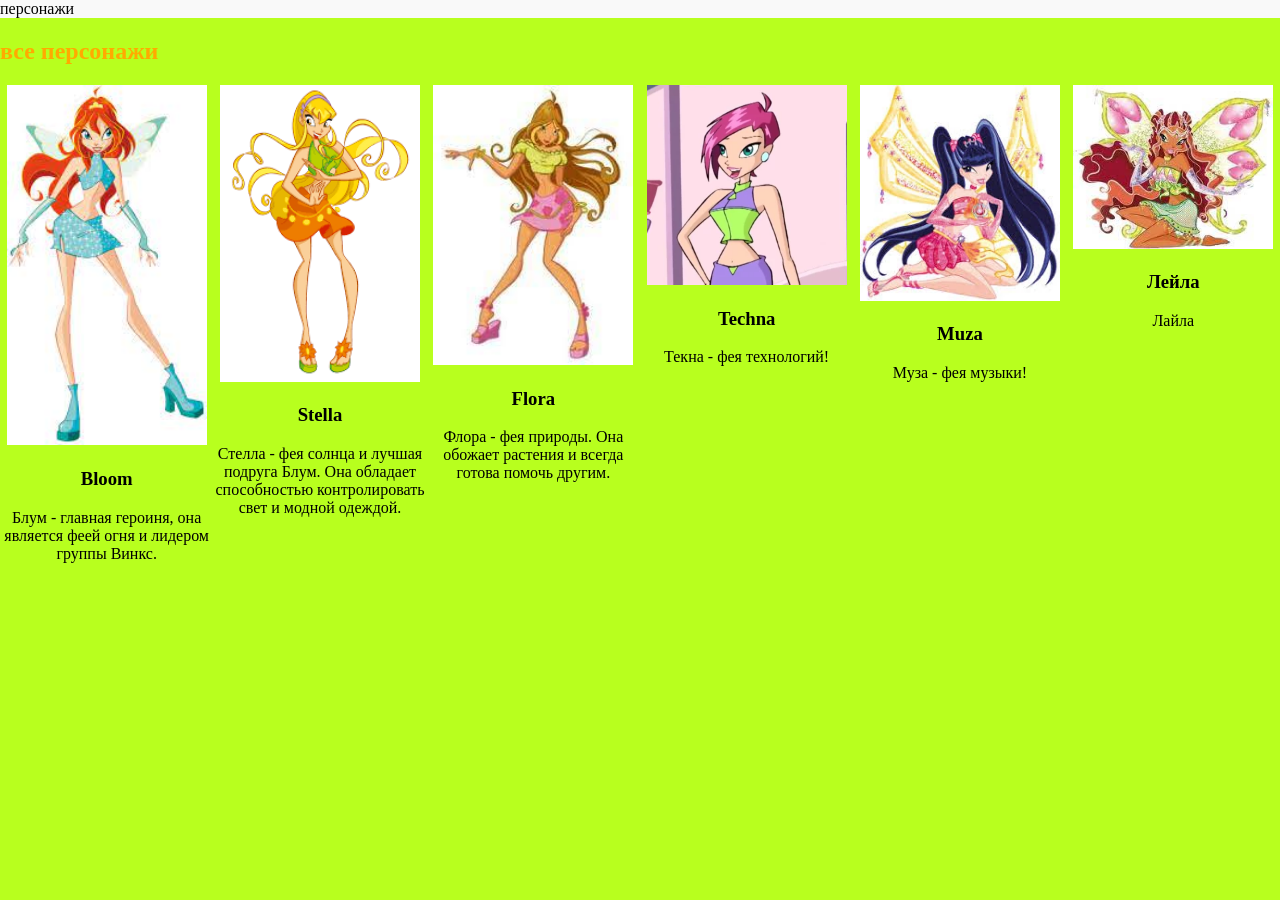
<file: homelaba3/characters.html>
<!DOCTYPE html>
<html lang="ru">
<head>
    <meta charset="UTF-8">
    <meta name="viewport" content="width=device-width, initial-scale=1.0">
    <title>Winx</title>
    <link rel="stylesheet" href="style.css">
    <header>персонажи</header>
</head>
<section>
    <h2>все персонажи</h2>
    <ul class="character-list">
      <li>
        <img src="bloom.jpg" alt="Bloom">
        <h3>Bloom</h3>
        <p>Блум - главная героиня, она является феей огня и лидером группы Винкс.</p>
      </li>
      <li>
        <img src="stella.jpg" alt="Stella">
        <h3>Stella</h3>
        <p>Стелла - фея солнца и лучшая подруга Блум. Она обладает способностью контролировать свет и модной одеждой.</p>
      </li>
      <li>
        <img src="flora.jpg" alt="Flora">
        <h3>Flora</h3>
        <p>Флора - фея природы. Она обожает растения и всегда готова помочь другим.</p>
      </li>
      <li>
        <img src="tech.jpg" alt="текна">
        <h3>Techna</h3>
        <p>Текна - фея технологий!</p>
      </li>
      <li>
        <img src="muza.jpg" alt="muza">
        <h3>Muza</h3>
        <p>Муза - фея музыки!</p>
      </li>
      <li>
        <img src="leila.jpg" alt="leila">
        <h3>Лейла</h3>
        <p>Лайла</p>
      </li>
      
    </ul>
  </section>
</file>
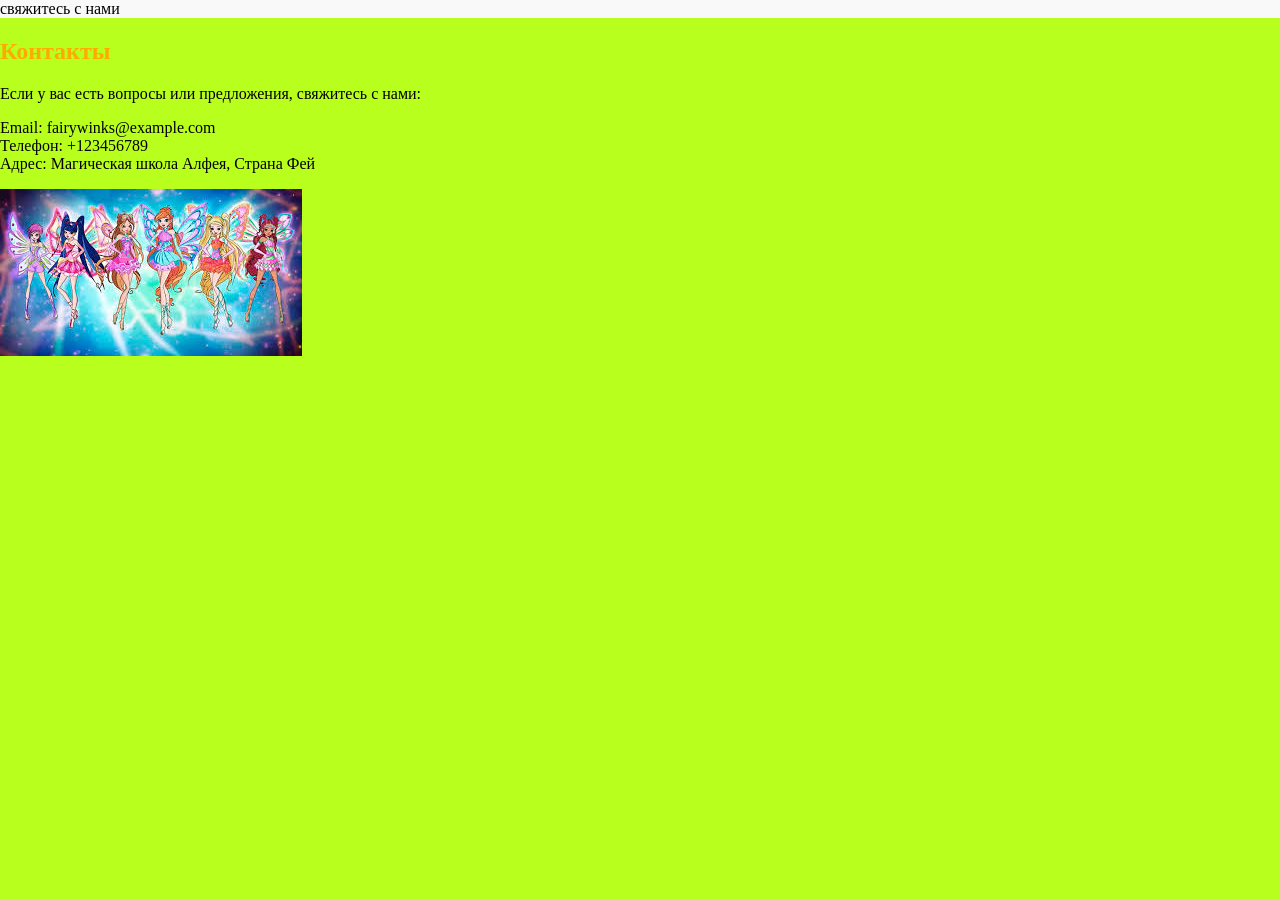
<file: homelaba3/contact.html>
<!DOCTYPE html>
<html lang="ru">
<head>
    <meta charset="UTF-8">
    <meta name="viewport" content="width=device-width, initial-scale=1.0">
    <title>Winx</title>
    <link rel="stylesheet" href="style.css">
    <header>свяжитесь с нами</header>
</head>
<section>
    <h2>Контакты</h2>
    <p>Если у вас есть вопросы или предложения, свяжитесь с нами:</p>
    <ul class="contact-list">
      <li>Email: fairywinks@example.com</li>
      <li>Телефон: +123456789</li>
      <li>Адрес: Магическая школа Алфея, Страна Фей</li>
    </ul>
    <img src="gallery7.jpg" alt="Image 7">
  </section>
</file>
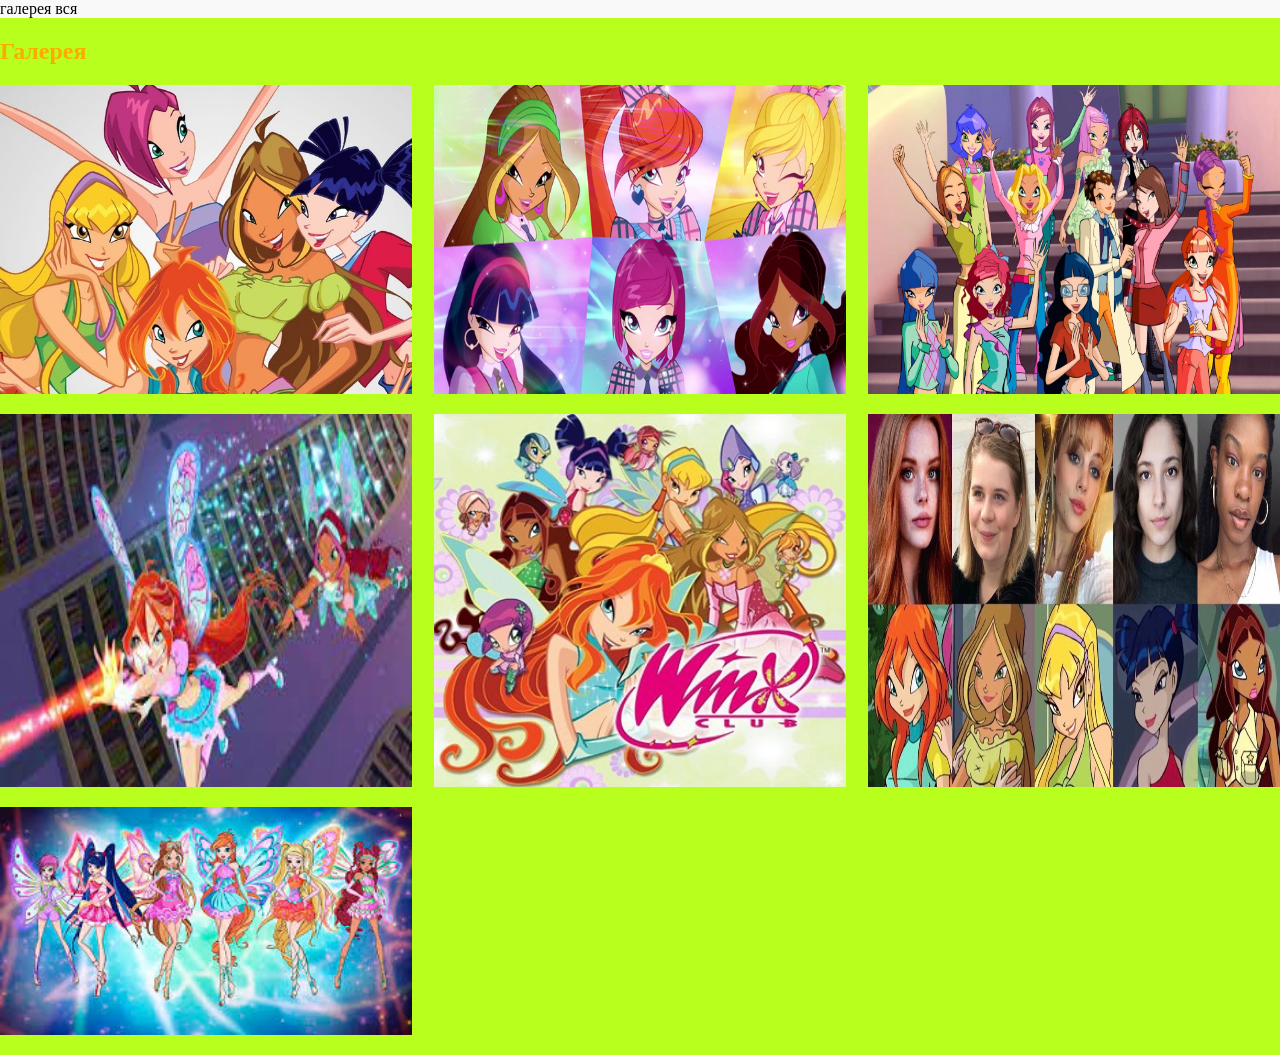
<file: homelaba3/gallery.html>
<!DOCTYPE html>
<html lang="ru">
<head>
    <meta charset="UTF-8">
    <meta name="viewport" content="width=device-width, initial-scale=1.0">
    <title>Winx</title>
    <link rel="stylesheet" href="style.css">
    <header>галерея вся </header>
</head>
<section>
    <h2>Галерея</h2>
    <div class="gallery">
      <img src="gallery1.jpg" alt="Image 1">
      <img src="gallery2.jpg" alt="Image 2">
      <img src="gallery3.jpg" alt="Image 3">
      <img src="gallery4.jpg" alt="Image 4">
      <img src="gallery5.jpg" alt="Image 5">
      <img src="gallery6.jpg" alt="Image 6">
      <img src="gallery7.jpg" alt="Image 7">
     
    </div>
  </section>
</file>
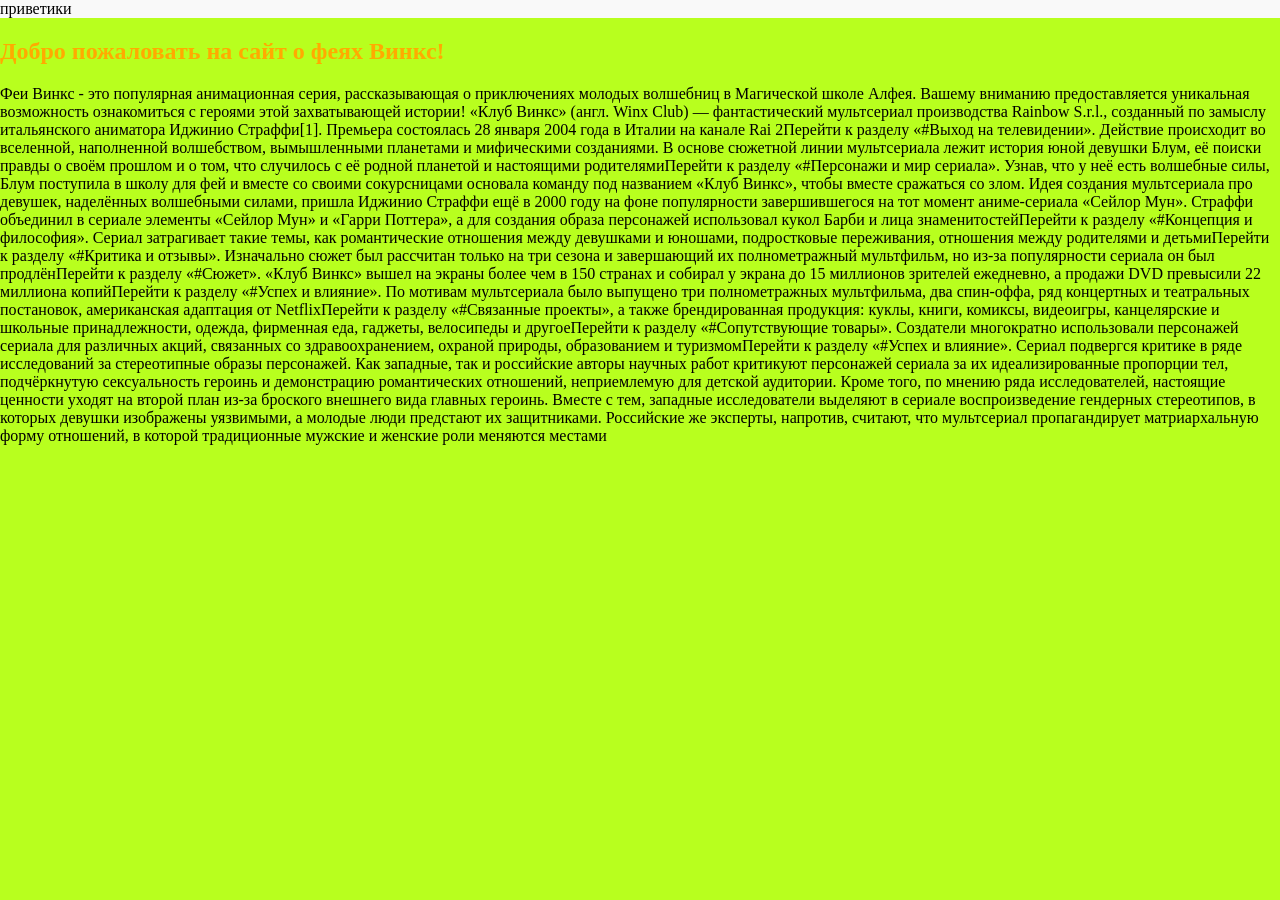
<file: homelaba3/laba3.html>
<!DOCTYPE html>
<html lang="ru">
<head>
    <meta charset="UTF-8">
    <meta name="viewport" content="width=device-width, initial-scale=1.0">
    <title>Winx</title>
    <link rel="stylesheet" href="style.css">
  
    	

</head>
<section>
    <header>приветики</header>
    <h2>Добро пожаловать на сайт о феях Винкс!</h2>
    <p>Феи Винкс - это популярная анимационная серия, рассказывающая о приключениях молодых волшебниц в Магической школе Алфея. Вашему вниманию предоставляется уникальная возможность ознакомиться с героями этой захватывающей истории!
        «Клуб Винкс» (англ. Winx Club) — фантастический мультсериал производства Rainbow S.r.l., созданный по замыслу итальянского аниматора Иджинио Страффи[1]. Премьера состоялась 28 января 2004 года в Италии на канале Rai 2Перейти к разделу «#Выход на телевидении». Действие происходит во вселенной, наполненной волшебством, вымышленными планетами и мифическими созданиями. В основе сюжетной линии мультсериала лежит история юной девушки Блум, её поиски правды о своём прошлом и о том, что случилось с её родной планетой и настоящими родителямиПерейти к разделу «#Персонажи и мир сериала». Узнав, что у неё есть волшебные силы, Блум поступила в школу для фей и вместе со своими сокурсницами основала команду под названием «Клуб Винкс», чтобы вместе сражаться со злом. Идея создания мультсериала про девушек, наделённых волшебными силами, пришла Иджинио Страффи ещё в 2000 году на фоне популярности завершившегося на тот момент аниме-сериала «Сейлор Мун». Страффи объединил в сериале элементы «Сейлор Мун» и «Гарри Поттера», а для создания образа персонажей использовал кукол Барби и лица знаменитостейПерейти к разделу «#Концепция и философия». Сериал затрагивает такие темы, как романтические отношения между девушками и юношами, подростковые переживания, отношения между родителями и детьмиПерейти к разделу «#Критика и отзывы». Изначально сюжет был рассчитан только на три сезона и завершающий их полнометражный мультфильм, но из-за популярности сериала он был продлёнПерейти к разделу «#Сюжет».

«Клуб Винкс» вышел на экраны более чем в 150 странах и собирал у экрана до 15 миллионов зрителей ежедневно, а продажи DVD превысили 22 миллиона копийПерейти к разделу «#Успех и влияние». По мотивам мультсериала было выпущено три полнометражных мультфильма, два спин-оффа, ряд концертных и театральных постановок, американская адаптация от NetflixПерейти к разделу «#Связанные проекты», а также брендированная продукция: куклы, книги, комиксы, видеоигры, канцелярские и школьные принадлежности, одежда, фирменная еда, гаджеты, велосипеды и другоеПерейти к разделу «#Сопутствующие товары». Создатели многократно использовали персонажей сериала для различных акций, связанных со здравоохранением, охраной природы, образованием и туризмомПерейти к разделу «#Успех и влияние». Сериал подвергся критике в ряде исследований за стереотипные образы персонажей. Как западные, так и российские авторы научных работ критикуют персонажей сериала за их идеализированные пропорции тел, подчёркнутую сексуальность героинь и демонстрацию романтических отношений, неприемлемую для детской аудитории. Кроме того, по мнению ряда исследователей, настоящие ценности уходят на второй план из-за броского внешнего вида главных героинь. Вместе с тем, западные исследователи выделяют в сериале воспроизведение гендерных стереотипов, в которых девушки изображены уязвимыми, а молодые люди предстают их защитниками. Российские же эксперты, напротив, считают, что мультсериал пропагандирует матриархальную форму отношений, в которой традиционные мужские и женские роли меняются местами
    </p>




</section></html>
</file>
<file: boxmodel/style.css>
*, *::after, *::before{
    box-sizing: border-box;
}
body {
    margin: 0;
}
.header {
    background-color: lightgray;
    padding: 1.25rem 0;
    /*min-height: 75px;*/
    font-weight: bold;
    border-bottom: 5px solid #0885c6
}
.main-menu ul{
    list-style: none;
    margin: 0;
    padding: 0;
}
.main-menu li{
    display: inline;
    margin-right:0.625 rem ;
}
.main-menu a{
    color: black;
    text-decoration: none;
    text-transform: uppercase;

}
.main-menu {
    float: left;
}
.profile{
    float: right;
}
.container{
    width: 95%;
    margin:0 auto;
}
.clearfix::after {
    content: "" ;
    display: block;
    clear: both;
}
.sidebar {
    float:left;
    width: 15 rem;
    padding-top: 0;
}
.page-content{
    margin-left: 15rem;
    padding: lrem;
}
.products-header{
    max-top: 0;
}
.product-card{
    height: 21.8rem;
    width: 31rem;
    border:2px solid #0885c6;
    border-radius: 5px;
    background-color: gainsboro;
    display: inline-block;
    margin: 0 0.625rem 0.625rem 0;
}
.product-image img{
    height:100% ;
    width: 100%;
    object-fit: cover;
}
.product-details{
    float:right;
    width: 50%;
    height: 100%;
    padding: lrem;
}

.footer{
    background-color: lightgoldenrodyellow;
    border-top: 5px 
}
</file>
<file: cat-facts/styles.css>
body {
    margin: 0;
    background-color: #F2F5F1;
}

.header {
    background-color: #1d3557;
    color: white;
    font-size: 40px;
    padding: 20px;
    padding-left: 50px;
}

.header > nav {
    display: flex;
}

.title {
    margin-left: 20px;
}

.logo {
    max-height: 50px;
}

.container {
    max-width: 1000px;
    margin: 0 auto;
    padding: 0 20px;
}

.facts-list-item {
    margin-top: 20px;
    background-color: #d7d7d7;
}

.item-content {
    padding: 20px;
}

.item-footer {
    display: flex;
    padding: 10px;
    background-color: #1d3557;
    color: white;
    font-weight: bold;
}

.author-name {
    flex-grow: 1;
}

.upvotes {
    background-image: url('images/upvote_white.png');
    background-position: left;
    background-size: contain;
    background-repeat: no-repeat;
    padding-left: 30px;
}

.pagination-info {
    margin-top: 20px;
    font-weight: bold;
    display: flex;
}

.current-interval-info {
    margin-left: auto;
}

.per-page-btn {
    background-color: white;
    font-size: 20px;
    border: 1px solid black;
}

.pagination {
    display: flex;
    justify-content: space-between;
    margin: 40px 0;
    height: 40px;
}

.btn {
    background-color: #e63946;
    padding: 0 10px;
    font-size: 100%;
    font-weight: bold;
    color: white;
    outline: none;
    cursor: pointer;
    height: 100%;
    border: 5px solid #e63946;
    box-sizing: border-box;
}

.btn:hover {
    background-color: #F2F5F1;
    color: black;
}

.active {
    background-color: #F2F5F1;
    color: black;
}

.first-page-btn, .last-page-btn {
    width: 250px;
}

.pages-btns > button {
    margin-right: 5px;
}

.search-form {
    margin: 40px 0;
    display: flex;
}

.search-field {
    flex-grow: 1;
    height: 40px;
    border: 5px solid #e63946;
    box-sizing: border-box;
    padding: 0 20px;
    font-size: 100%;
    outline: none;
}

.search-btn {
    padding: 0 20px;
    font-size: 100%;
    font-weight: bold;
    background-color: #e63946;
    border: 5px solid #e63946;
    border-left: none;
    color: white;
    outline: none;
    cursor: pointer;
    box-sizing: border-box;
}

.search-btn:hover {
    background-color: #F2F5F1;
    color: black;
}

.autocomplete-dropdown {
    position: absolute;
    width: 100%;
    max-height: 150px;
    overflow-y: auto;
    border: 1px solid #ccc;
    background-color: #fff;
    z-index: 1;
}

.autocomplete-item {
    padding: 10px;
    cursor: pointer;
}

.autocomplete-item:hover {
    background-color: #f0f0f0;
}
</file>
<file: homelaba3/style.css>
body {
  font-family: 'Times New Roman', Times, serif; /* Устанавливаем шрифт для всего документа */
  margin: 0;
  padding: 0;
  background-color: rgb(184, 255, 30); /* Устанавливаем фоновый цвет для body */
  font-family: 'Raleway'; /* Дополнительный шрифт */
}

header.nav, main, footer {
  padding: 20px; /* Добавляем внутренний отступ для header, main и footer */
}

header {
  background-color: #f9f9f9; /* Устанавливаем фоновый цвет для header */
}

h1 {
  color: #ffaa00; /* Устанавливаем цвет для заголовков h1 */
}

nav ul {
  list-style-type: none; /* Убираем маркеры списка для элементов внутри навигационного меню */
  padding: 0; /* Убираем внутренний отступ для ul */
}

/* 
 Ниже следуют стили для элементов внутри навигационного меню.
 nav ul li и nav ul li a являются селекторами CSS, которые используются для стилизации элементов внутри навигационного меню.
 nav ul li означает, что мы применяем стили к <li> элементам, которые находятся внутри <ul> элемента внутри <nav> элемента. 
 Это позволяет нам выбирать конкретные элементы внутри навигационного меню для применения стилей.
 В данном случае, мы устанавливаем значение свойства display равным inline, что говорит браузеру отображать элементы <li>
 в одну линию, рядом друг с другом, а не вертикально.
*/
nav ul li {
  display: inline; 
  margin-right: 10px; /* Добавляем отступ справа между элементами навигационного меню */
}

nav ul li a {
  text-decoration: none; /* Убираем подчеркивание для ссылок внутри навигационного меню */
  color: #333; /* Устанавливаем цвет для ссылок внутри навигационного меню */
}

nav ul li a:hover {
  color: #ffaa00; /* Изменяем цвет ссылки при наведении на нее курсора */
}

footer {
  background-color: #333; /* Устанавливаем фоновый цвет для footer */
  color: #fff; /* Устанавливаем цвет текста внутри footer */
  text-align: center; /* Выравниваем текст по центру внутри footer */
}

/* Стили для главной страницы */
section h2 {
  color: #ffaa00; /* Устанавливаем цвет для заголовков h2 внутри тега section */
}

/* Стили для страницы "Персонажи" */
.character-list {
  
  display: flex; /* Располагаем элементы списка горизонтально */
  justify-content: space-between; /* Равномерно распределяем пространство между элементами списка */
  list-style-type: none; /* Убираем маркеры списка для элементов списка */
  padding: 0; /* Убираем внутренний отступ для списка */
}

.character-list li {
  flex: 1 1 300px; /* Устанавливаем размер элементов списка с помощью flexbox */
  text-align: center; /* Выравниваем текст по центру внутри элементов списка */
  margin-bottom: 20px; /* Добавляем отступ снизу для элементов списка */
}

.character-list img {
  width: 100%; /* Устанавливаем ширину изображений внутри списка равной 100% */
  max-width: 200px; /* Устанавливаем максимальную ширину изображений внутри списка равной 200 пикселям */
}

/* Стили для страницы "Галерея" */
.gallery {
  display: flex; /* Располагаем элементы галереи горизонтально */
  flex-wrap: wrap; /* Переносим элементы галереи на новую строку при необходимости */
  justify-content: space-between; /* Равномерно распределяем пространство между элементами галереи */
}

.gallery img {
  width: calc(33% - 10px); /* Устанавливаем ширину изображений галереи в соответствии с требованиями */
  margin-bottom: 20px; /* Добавляем отступ снизу для элементов галереи */
}

/* Стили для страницы "Контакты" */
.contact-list {
  list-style-type: none; /* Убираем маркеры списка для элементов списка */
  padding: 0; /* Убираем внутренний отступ для списка */
}

/*.contact-list li /* Опечатка. Нужно "contact-list li" */
</file>
<file: homelaba3/print.css>
/* Стили для печати 

@media print {
  /* Скрываем навигацию */
  nav {
    display: none;
  }
  
  /* Скрываем подвал */
  footer {
    display: none;
  }
  
  /* Изменяем размер шрифта */
  body {
    font-size: 20pt;
  }
  
  /* Устанавливаем межстрочное расстояние */
  p {
    line-height: 1,5;
  }
  
 
  
  /* Изменяем цвет ссылок */
  a {
    color: #0000FF;
  }
  
  /* Устанавливаем цвет фона */
  body {
    background-color: #beb5b5;
  }
</file>
<file: lab1/style.css>
body {
    margin: 0; /* убираем внешний отступ (по бокам) */
    font-family: system-ui, -apple-system, BlinkMacSystemFont, 'Segoe UI', Roboto, Oxygen, Ubuntu, Cantarell, 'Open Sans', 'Helvetica Neue', sans-serif;
}

ul {
    padding: 0; /* убираем отступ слева от списка */
    margin: 0; /* убираем область отпуста сверху, которая образуется из-за списка */
    list-style: none; /* убираем точки */
}

.header li { /* добавили header, чтобы ol в body выравнивался не в одну линию, как меню*/
    display: inline; /* выравниванием меню с одну строку */
    margin-right: 60px; /* отступы между пунктами меню */
}

li:last-child { /* псевдокласс, last child применяется к ul, т.к. li вложен в ul*/
    margin-right: 0;
}

.header { /* обращение не к header, а к классу header */
    background-color: #ff4500;
    color: black;
    padding: 20px 0; /* составное свойство, чтобы не прописывать для 4 сторон отдельно */
    letter-spacing: 2px; /* добавление пробелов между буквами */
    text-transform: uppercase; /* преобразование текста в верхний регистр */
    border-bottom: 5px solid #e33c00; /* добавление нижней границы */
    box-shadow: 0px 0px 10px #ff4500(0, 0, 0, 0.5); /* добавление тени */
    /* font-size: 1em;  размер шрифта относительно родителя, 20 px - обычно стандартно,
    1em - как у родителя, если у всех будет 0.5em, то это бесконечное уменьшение у наследников*/
    font-size: 1.25rem;
}

/* контекстный селектор: */
.main-menu a { /* применяем только к тегам а внутри меню, вложенность не имеет значения*/
    text-decoration: none; /* убираем подчеркивания */
    color: beige; /* цвет ссылок */
    font-weight: bold; /* жирность начертания ссылок*/
}

.container {
    max-width: 75%; /* ограничиваем область nav*/
    margin: 0 auto; /* отступ сверху и снизу нам не нужен, слева и справа хотим 25% распределить автоматом*/
}

.footer{
    background-color: black;
    color: white;
    padding: 20 px 0;

}
.avatar {
  
    height: 300px;
    text-align: center;
    background-image: url(images/background1.png);
    background-repeat: no-repeat;
    background-position: center;

}
.avatar img{
    height: 100%;
}
.btn
{
    text-decoration: none;
    color: black;
    border: 2px solid black;
    padding: 10px;
    transition: color 1s, border-color 1s;
}
.btn:hover {
    color: blue;
    border-color: blue;
}
</file>
<file: lab2_1/style.css>
body {
   background-image: url(background.jpg);
   background-size: cover;
   background-position: center;
  }
  form {
   width: 300px;
   margin: auto;
   margin-top: 100px;
   background-color: #fff;
   padding: 20px;
   border-radius: 10px;
   box-shadow: 0px 0px 10px rgba(0, 0, 0, 0.5);
  }
  input[type="text"], input[type="password"] {
   width: 100%;
   padding: 10px;
   margin-bottom: 20px;
   border-radius: 5px;
   border: none;
   box-shadow: 0px 0px 5px rgba(0, 0, 0, 0.2);
  }
  input[type="checkbox"] {
   margin-right: 5px;
  }
  input[type="submit"] {
   background-color: purple;
   color: #fff;
   padding: 10px 20px;
   border: none;
   border-radius: 5px;
   cursor: pointer;
  }
</file>
<file: lab6/style.css>
body {
    font-family: 'PT Sans' sans-serif;
    font-size: 1.25rem;
}

.content-1 {
    background-color: rgb(255, 204, 0);
    border-radius: 15px;
}

.content-2 {
    background-color: rgb(255, 204, 0);
    border-radius: 15px;

}

.content-3 {
    background-color: rgb(255, 204, 0);
    border-radius: 15px;
}

.content-pr {
    background-color: rgb(0, 0, 0);
    border-radius: 15px;
    width: 150px;
}

.container-pr {
    background-color: rgb(0, 0, 0);
}

form {
    background-color: rgb(0, 0, 0);
}

footer {
    background-color: rgb(0, 0, 0);
}
</file>
<file: h_w_5/style.css>
.actions > * {
    margin-right: 0.5rem;
}

.actions > *:last-child {
    margin-right: 0;
}

.actions i {
    font-family: FontAwesome;
}

.move-to-do, .move-done, .move-to-do:hover, .move-done:hover {
    text-decoration: none;
    color: black;
}

.task:hover .actions {
    visibility: visible !important;
}

#to-do-list .move-to-do, #done-list .move-done {
    display: none;
}
</file>
